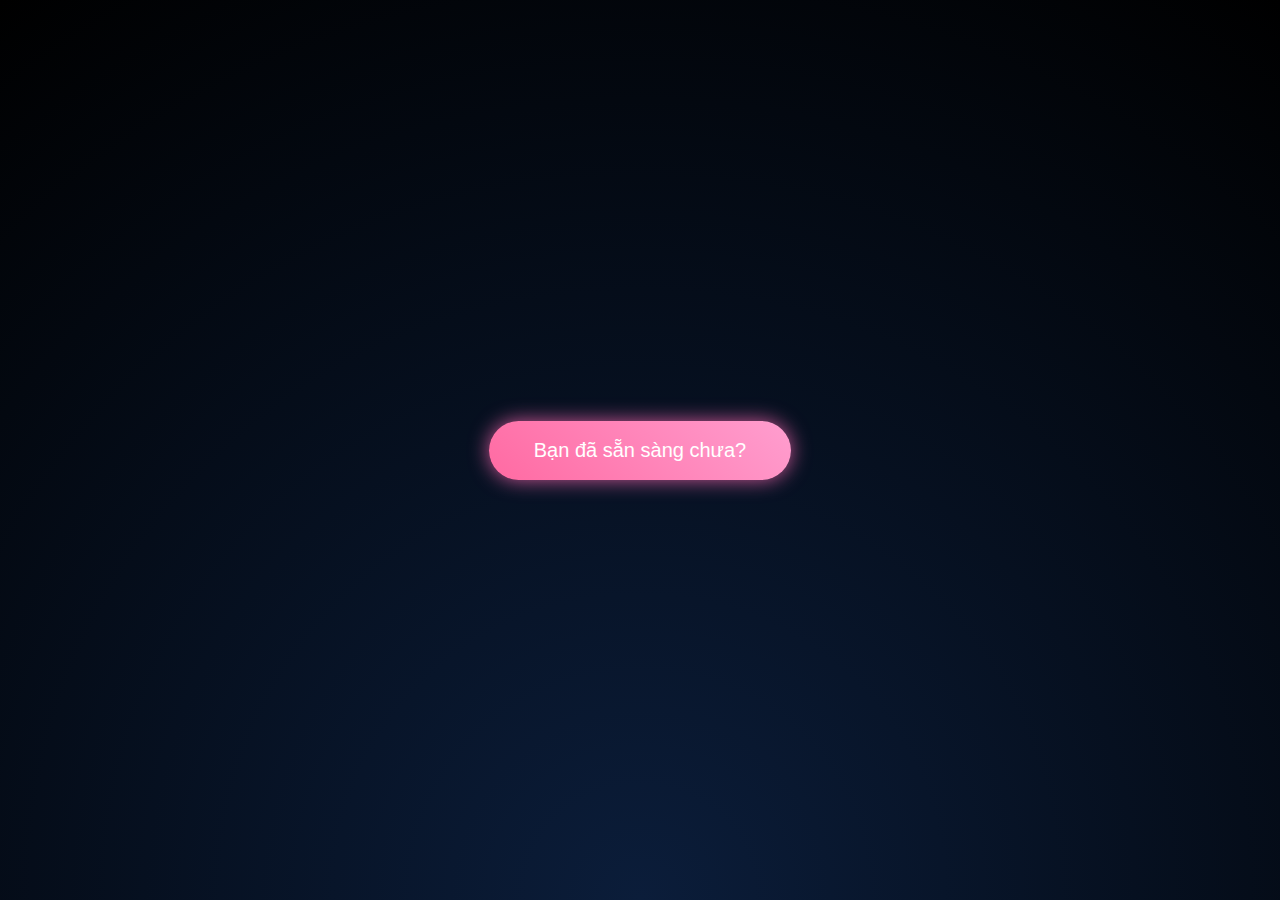
<file: index.html>
<!DOCTYPE html>
<html lang="vi">
<head>
<meta charset="UTF-8">
<title>Countdown</title>
<meta name="viewport" content="width=device-width, initial-scale=1.0">
<link rel="stylesheet" href="index.css">
</head>
<body>

<div id="notice">
    <h2>🎉 Chuẩn bị nhé…</h2>
    <div id="time">10</div>
</div>

<button id="startBtn">Bạn đã sẵn sàng chưa?</button>

<script src="index.js"></script>
</body>
</html>
</file>
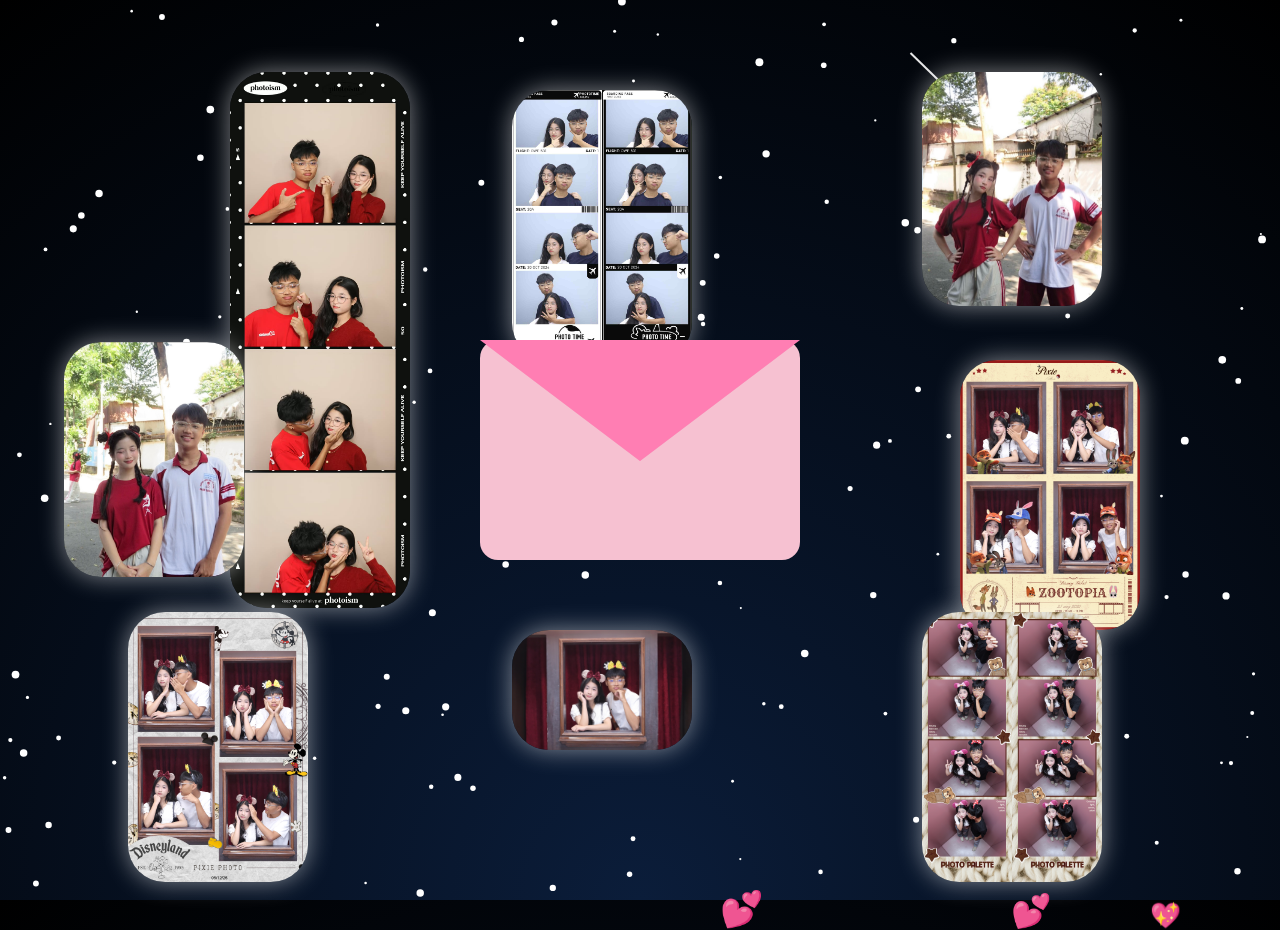
<file: main.html>
<!DOCTYPE html>
<html lang="vi">
<head>
<meta charset="UTF-8">
<title>Sinh Nhật "Tuyết Ly" ạaa💕💕</title>
<meta name="viewport" content="width=device-width, initial-scale=1.0">
<link rel="stylesheet" href="main.css">
</head>
<body>

<audio id="openSound" src="assetsopen.mp3"></audio>
<audio id="bgMusic" loop src="assetsmusic.mp3"></audio>

<!-- 💌 ENVELOPE -->
<div class="envelope-box">
    <div class="envelope shake" id="envelope">
        <div class="envelope-back"></div>
        <div class="envelope-flap"></div>
        <div class="envelope-front"></div>
    </div>
</div>

<!-- ✉️ LETTER -->
<div class="letter hidden" id="letter">
    <h2>Gửi người anh yêu 💌</h2>
    <p id="typing"></p>
</div>

<!-- 🖼 PHOTOS -->
<img src="assetsimg1.jpg" class="photo" style="top:8%;left:18%">
<img src="assetsimg2.jpg" class="photo" style="top:10%;left:40%">
<img src="assetsimg3.jpg" class="photo" style="top:8%;left:72%">
<img src="assetsimg4.jpg" class="photo" style="top:38%;left:5%">
<img src="assetsimg5.jpg" class="photo" style="top:40%;left:75%">
<img src="assetsimg6.jpg" class="photo" style="top:68%;left:10%">
<img src="assetsimg7.jpg" class="photo" style="top:70%;left:40%">
<img src="assetsimg8.jpg" class="photo" style="top:68%;left:72%">

<div id="viewer"><img id="viewerImg"></div>

<canvas id="snow"></canvas>
<canvas id="meteor"></canvas>

<script src="main.js"></script>
</body>
</html>
</file>
<file: index.css>
body{
    margin:0;
    height:100vh;
    background:radial-gradient(circle at bottom,#0b1d3a,#000);
    display:flex;
    justify-content:center;
    align-items:center;
    color:white;
    font-family:'Segoe UI',sans-serif;
}

#notice{
    background:rgba(255,255,255,.1);
    padding:40px 60px;
    border-radius:20px;
    text-align:center;
    box-shadow:0 0 30px rgba(255,182,193,.6);
}

#time{
    font-size:50px;
    color:#ff9ecf;
    margin-top:15px;
}

#startBtn{
    display:none;
    padding:18px 45px;
    font-size:20px;
    border:none;
    border-radius:35px;
    background:linear-gradient(45deg,#ff6aa2,#ff9ecf);
    color:white;
    cursor:pointer;
    box-shadow:0 0 20px rgba(255,105,180,.8);
    animation:pulse 1.5s infinite;
}

@keyframes pulse{
    0%{transform:scale(1)}
    50%{transform:scale(1.1)}
    100%{transform:scale(1)}
}
</file>
<file: main.css>
*{margin:0;padding:0;box-sizing:border-box;font-family:'Segoe UI',sans-serif}

body{
    width:100vw;height:100vh;overflow:hidden;
    background:radial-gradient(circle at bottom,#0b1d3a,#000);
    color:white;
}

/* CANVAS */
canvas{
    position:absolute;
    inset:0;
    pointer-events:none;
    z-index:1;
}

/* ENVELOPE */
.envelope-box{
    position:absolute;
    top:50%;left:50%;
    transform:translate(-50%,-50%);
    width:320px;height:220px;
    z-index:10;
}
.envelope{position:absolute;inset:0;cursor:pointer}

@keyframes shake{
    0%{transform:translate(0)}
    25%{transform:translate(-2px,1px)}
    50%{transform:translate(2px,-1px)}
    75%{transform:translate(-1px,2px)}
    100%{transform:translate(0)}
}
.envelope.shake{animation:shake 3s infinite}

.envelope-back{
    position:absolute;inset:0;
    background:#f6c1d1;border-radius:18px;
}
.envelope-front{
    position:absolute;inset:0;
    background:#f3a6c0;
    clip-path:polygon(0 0,100% 0,50% 55%);
    border-radius:18px;
    z-index:3;
}
.envelope-flap{
    position:absolute;top:0;width:100%;height:55%;
    background:#ff7eb3;
    clip-path:polygon(0 0,100% 0,50% 100%);
    transform-origin:top;
    transition:1.2s;
    z-index:4;
}
.envelope.open .envelope-flap{transform:rotateX(180deg)}
.envelope.drop{animation:drop 1.3s forwards}
@keyframes drop{to{transform:translateY(320px);opacity:0}}

/* LETTER */
.hidden{display:none}
.letter{
    position:absolute;
    top:50%;left:50%;
    transform:translate(-50%,-50%) translateY(120px);
    width:85%;max-width:420px;
    background:white;color:#333;
    padding:28px;border-radius:20px;
    text-align:center;
    box-shadow:0 0 40px rgba(0,0,0,.4);
    z-index:20;
}
@keyframes letterUp{
    to{transform:translate(-50%,-50%) translateY(0)}
}
.letter h2{color:#ff5fa2;margin-bottom:15px}
#typing{line-height:1.7;font-size:16px}

/* PHOTOS */
.photo{
    position:absolute;width:180px;
    border-radius:37px;
    box-shadow:0 0 25px rgba(255,255,255,.5);
    animation:orbit 18s ease-in-out infinite, spin 10s linear infinite;
    cursor:pointer;z-index:5;
}
@keyframes orbit{
    0%{transform:translate(0)}
    25%{transform:translate(30px,-25px)}
    50%{transform:translate(-30px,25px)}
    75%{transform:translate(25px,30px)}
    100%{transform:translate(0)}
}
@keyframes spin{
    from{rotate:-2deg}
    to{rotate:2deg}
}

/* VIEWER */
#viewer{
    position:fixed;inset:0;
    background:rgba(0,0,0,.8);
    display:none;justify-content:center;align-items:center;
    z-index:30;
}
#viewer img{max-width:90%;max-height:90%;border-radius:20px}

/* HEART EFFECT */
@keyframes heartFly{
    from{transform:translateY(0) scale(1);opacity:1}
    to{transform:translateY(-120vh) scale(1.8);opacity:0}
}
@keyframes heartPop{
    from{transform:translate(-50%,-50%) scale(0);opacity:0}
    to{transform:translate(-50%,-50%) scale(1.4);opacity:1}
}
</file>
